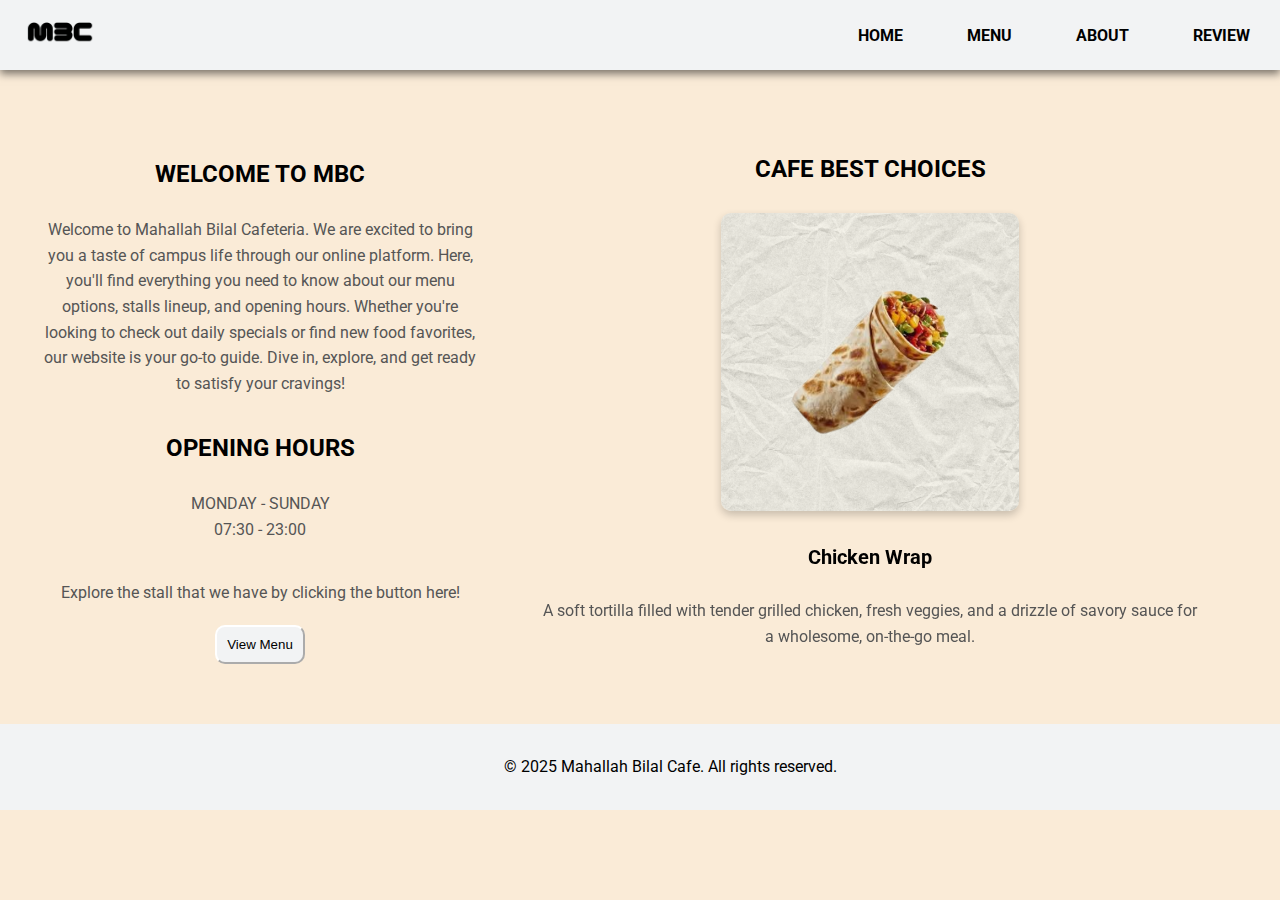
<file: index.html>
<!DOCTYPE html>
<html lang="en">
<head>
    <meta charset="UTF-8">
    <meta name="viewport" content="width=device-width, initial-scale=1.0, maximum-scale=1.0, user-scalable=no">
    <title>Mahallah Bilal Cafe</title>
    
    <!--CSS Style-->
    <link rel="stylesheet" href="style.css">

    <!-- Slider Style -->
    <link rel="stylesheet" href="https://cdn.jsdelivr.net/npm/swiper@11/swiper-bundle.min.css"/>
    <script src="https://cdn.jsdelivr.net/npm/swiper@11/swiper-bundle.min.js"></script>
</head>
<body>
    <nav>
        <img src="images/Logo2.png" class="logo">
        <ul class="sidebar"><b>
            <li class="hide" onclick=hideSidebar()><a href="#"><svg xmlns="http://www.w3.org/2000/svg" height="28px" viewBox="0 -960 960 960" width="28px" fill="#000000"><path d="m256-200-56-56 224-224-224-224 56-56 224 224 224-224 56 56-224 224 224 224-56 56-224-224-224 224Z"/></svg></a></li>
            <li><a href="index.html">HOME</a></li>
            <li><a href="stall.html">MENU</a></li>
            <li><a href="about.html">ABOUT</a></li>
            <li><a href="review.html">REVIEW</a></li>
        </b></ul>
        <ul><b>
            <li class="hideOnMobile"><a href="index.html">HOME</a></li>
            <li class="hideOnMobile"><a href="stall.html">MENU</a></li>
            <li class="hideOnMobile"><a href="about.html">ABOUT</a></li>
            <li class="hideOnMobile"><a href="review.html">REVIEW</a></li>
            <li class="menu" onclick=showSidebar()><a href="#"><svg xmlns="http://www.w3.org/2000/svg" height="28px" viewBox="0 -960 960 960" width="28px" fill="#000000"><path d="M120-240v-80h720v80H120Zm0-200v-80h720v80H120Zm0-200v-80h720v80H120Z"/></svg></a></li>
        </b></ul>
    </nav>

    <div class="home">
        <div id="home">
            <!-- Welcome Section -->
            <div id="welcome">
                <h4>WELCOME TO MBC</h4><br>
                <p>
                    Welcome to Mahallah Bilal Cafeteria. We are excited to bring you a taste of campus life through our online platform. 
                    Here, you'll find everything you need to know about our menu options, stalls lineup, and opening hours. Whether 
                    you're looking to check out daily specials or find new food favorites, our website is your go-to guide. Dive in, 
                    explore, and get ready to satisfy your cravings!
                </p><br><br>
            </div>

            <!-- Opening Hours Section -->
            <div id="opening-hours">
                <h4>OPENING HOURS</h4><br>
                <p>
                    MONDAY - SUNDAY<br>
                    07:30 - 23:00
                </p><br><br>
            <!--View Stall Button-->
            <p>Explore the stall that we have by clicking the button here!</p><br>
                <button id="viewStallBtn" onclick=showStall()>View Menu</button>
            </div>
        </div>

        <section id="slide">
            <h4>CAFE BEST CHOICES</h4>
            <div class="swiper mySwiper">
                <div class="swiper-wrapper">
                    <!--Slide 1-->
                    <div class="swiper-slide">
                        <div class="slide-content">
                            <img src="images/chickenwrap.png" class="slide-image">
                            <div class="slide-text">
                                <br><h5>Chicken Wrap</h5>
                                <br><p>A soft tortilla filled with tender grilled chicken, fresh veggies, and a drizzle of savory sauce for a wholesome, on-the-go meal.</p>
                            </div>
                        </div>
                    </div>
                    <!--Slide 2-->
                    <div class="swiper-slide">
                        <div class="slide-content">
                            <img src="images/ayamkunyit.png" class="slide-image">
                            <div class="slide-text">
                                <br><h5>Nasi Putih Ayam Kunyit</h5>
                                <br><p>Fragrant rice served with turmeric-marinated fried chicken and a side of sambal for a flavorful Malaysian delight.</p>
                            </div>
                        </div>
                    </div>
                    <!--Slide 3-->
                    <div class="swiper-slide">
                        <div class="slide-content">
                            <img src="images/roticanai.png" class="slide-image">
                            <div class="slide-text">
                                <br><h5>Roti Canai Kosong</h5>
                                <br><p>A classic Malaysian flatbread, crispy on the outside and soft on the inside, served plain with curry or dhal.</p>
                            </div>
                        </div>
                    </div>
                </div>
            </div>
        </section>
    </div>

    <footer>
        <p>&copy; 2025 Mahallah Bilal Cafe. All rights reserved.</p>
    </footer>

    <!--JS Code For Silde-->
    <script src="https://cdn.jsdelivr.net/npm/swiper@11/swiper-bundle.min.js"></script>
    <!--JS Code File-->
    <script src="script.js"></script>
</body>
</html>
</file>
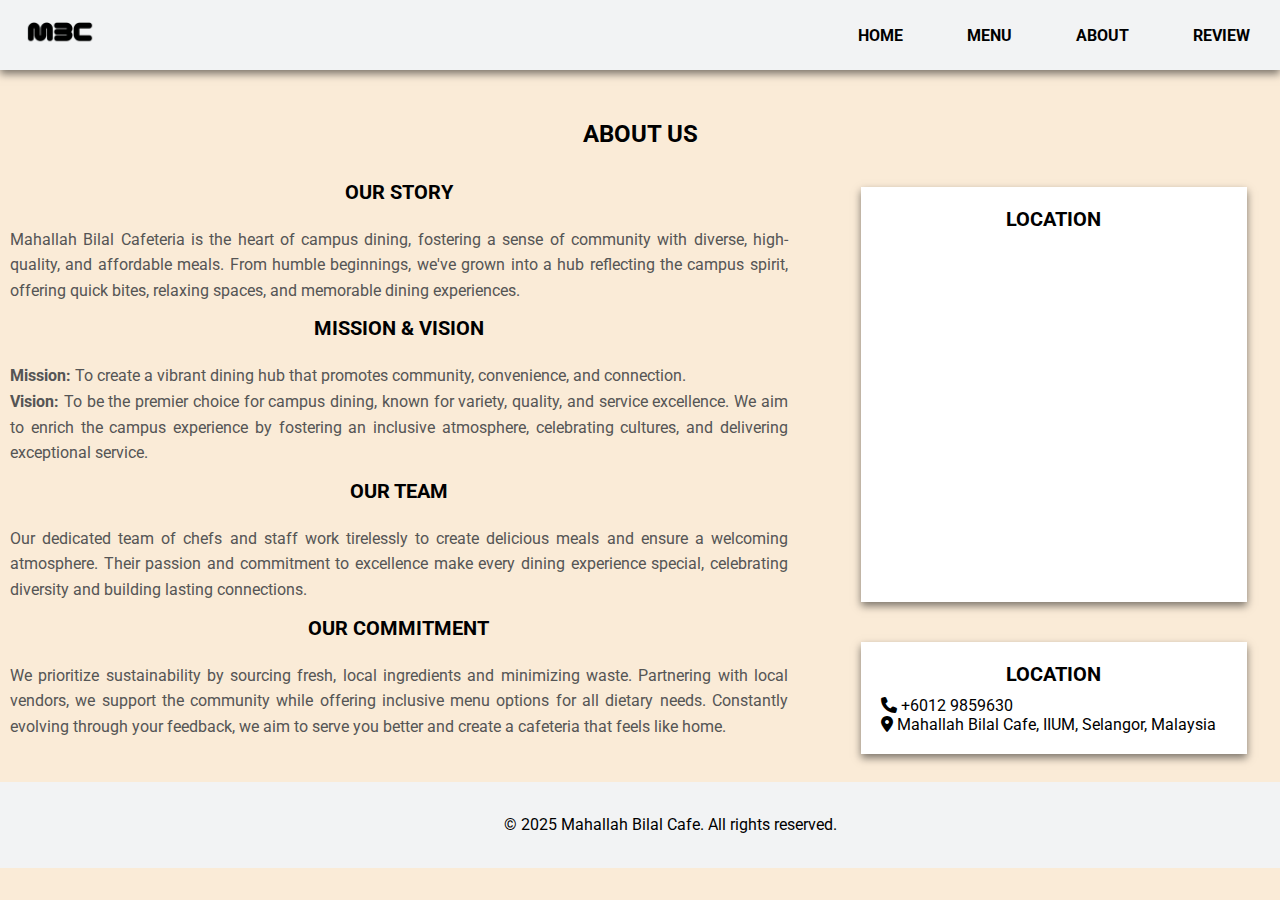
<file: about.html>
<!DOCTYPE html>
<html lang="en">
<head>
    <meta charset="UTF-8">
    <meta name="viewport" content="width=device-width, initial-scale=1.0, maximum-scale=1.0, user-scalable=no">
    <title>Mahallah Bilal Cafe</title>

    <!--CSS Style-->
    <link rel="stylesheet" href="style.css">

    <!--Import FontAwesome Style-->
    <link rel="stylesheet" href="https://cdnjs.cloudflare.com/ajax/libs/font-awesome/6.7.2/css/all.min.css">
</head>
<body>
    <nav>
        <img src="images/Logo2.png" class="logo">
        <ul class="sidebar"><b>
            <li class="hide" onclick=hideSidebar()><a href="#"><svg xmlns="http://www.w3.org/2000/svg" height="28px" viewBox="0 -960 960 960" width="28px" fill="#000000"><path d="m256-200-56-56 224-224-224-224 56-56 224 224 224-224 56 56-224 224 224 224-56 56-224-224-224 224Z"/></svg></a></li>
            <li><a href="index.html">HOME</a></li>
            <li><a href="stall.html">MENU</a></li>
            <li><a href="about.html">ABOUT</a></li>
            <li><a href="review.html">REVIEW</a></li>
        </b></ul>
        <ul><b>
            <li class="hideOnMobile"><a href="index.html">HOME</a></li>
            <li class="hideOnMobile"><a href="stall.html">MENU</a></li>
            <li class="hideOnMobile"><a href="about.html">ABOUT</a></li>
            <li class="hideOnMobile"><a href="review.html">REVIEW</a></li>
            <li class="menu" onclick=showSidebar()><a href="#"><svg xmlns="http://www.w3.org/2000/svg" height="28px" viewBox="0 -960 960 960" width="28px" fill="#000000"><path d="M120-240v-80h720v80H120Zm0-200v-80h720v80H120Zm0-200v-80h720v80H120Z"/></svg></a></li>
        </b></ul>
    </nav>

    <header><h4>ABOUT US</h4></header>
    <div class="about">
        <div class="about-content">
            <div id="story">
                <h5>OUR STORY</h5>
                <p>
                    Mahallah Bilal Cafeteria is the heart of campus dining, fostering a sense of community with diverse, high-quality, and affordable meals.
                    From humble beginnings, we've grown into a hub reflecting the campus spirit, offering quick bites, relaxing spaces, and memorable dining experiences.
                </p>
            </div>

            <div id="mission-vision">
                <h5>MISSION & VISION</h5>
                <p>
                    <strong>Mission:</strong> To create a vibrant dining hub that promotes community, convenience, and connection.
                    <br><strong>Vision:</strong> To be the premier choice for campus dining, known for variety, quality, and service excellence.
                    We aim to enrich the campus experience by fostering an inclusive atmosphere, celebrating cultures, and delivering exceptional service.
                </p>
            </div>

            <div id="team">
                <h5>OUR TEAM</h5>
                <p>
                    Our dedicated team of chefs and staff work tirelessly to create delicious meals and ensure a welcoming atmosphere.
                    Their passion and commitment to excellence make every dining experience special, celebrating diversity and building lasting connections.
                    </p>
            </div>

            <div id="commitment">
                <h5>OUR COMMITMENT</h5>
                <p>
                    We prioritize sustainability by sourcing fresh, local ingredients and minimizing waste. Partnering with local vendors, we support the community while offering
                    inclusive menu options for all dietary needs. Constantly evolving through your feedback, we aim to serve you better and create a cafeteria that feels like home.
                    </p>
            </div>
        </div>

        <div class="contact-info">
            <div class="section" id="location">
                <h5>LOCATION</h5>
                <p>
                    <div id="map">
                        <iframe 
                            src="https://www.google.com/maps/embed?pb=!1m18!1m12!1m3!1d15933.656065830934!2d101.72984890929371!3d3.2467970712359255!2m3!1f0!2f0!3f0!3m2!1i1024!2i768!4f13.1!3m3!1m2!1s0x31cc38e885c4496d%3A0xe9034d1657fe6491!2sMahallah%20Bilal%20Cafe!5e0!3m2!1sen!2sau!4v1735725218418!5m2!1sen!2sau" 
                            width=100% 
                            height="337"                                
                            style="border:0;" 
                            allowfullscreen="" 
                            loading="lazy" 
                            referrerpolicy="no-referrer-when-downgrade">
                        </iframe>
                    </div>
                </p>
            </div>


            <div class="section" id="contact">
                <h5>LOCATION</h5>
                <div>
                    <i class="fa-solid fa-phone"></i>
                    <a href="#">+6012 9859630</a>
                </div>

                <div>
                    <i class="fa-solid fa-location-dot"></i>
                    <a href="https://maps.app.goo.gl/3Cax1dyEwz28s9kV9">Mahallah Bilal Cafe, IIUM, Selangor, Malaysia</a>
                </div>
            </div>
        </div>
     </div>
    
     <footer>
        <p>&copy; 2025 Mahallah Bilal Cafe. All rights reserved.</p>
    </footer>

    <!--JS Code File-->
    <script src="script.js"></script>
</body>
</html>
</file>
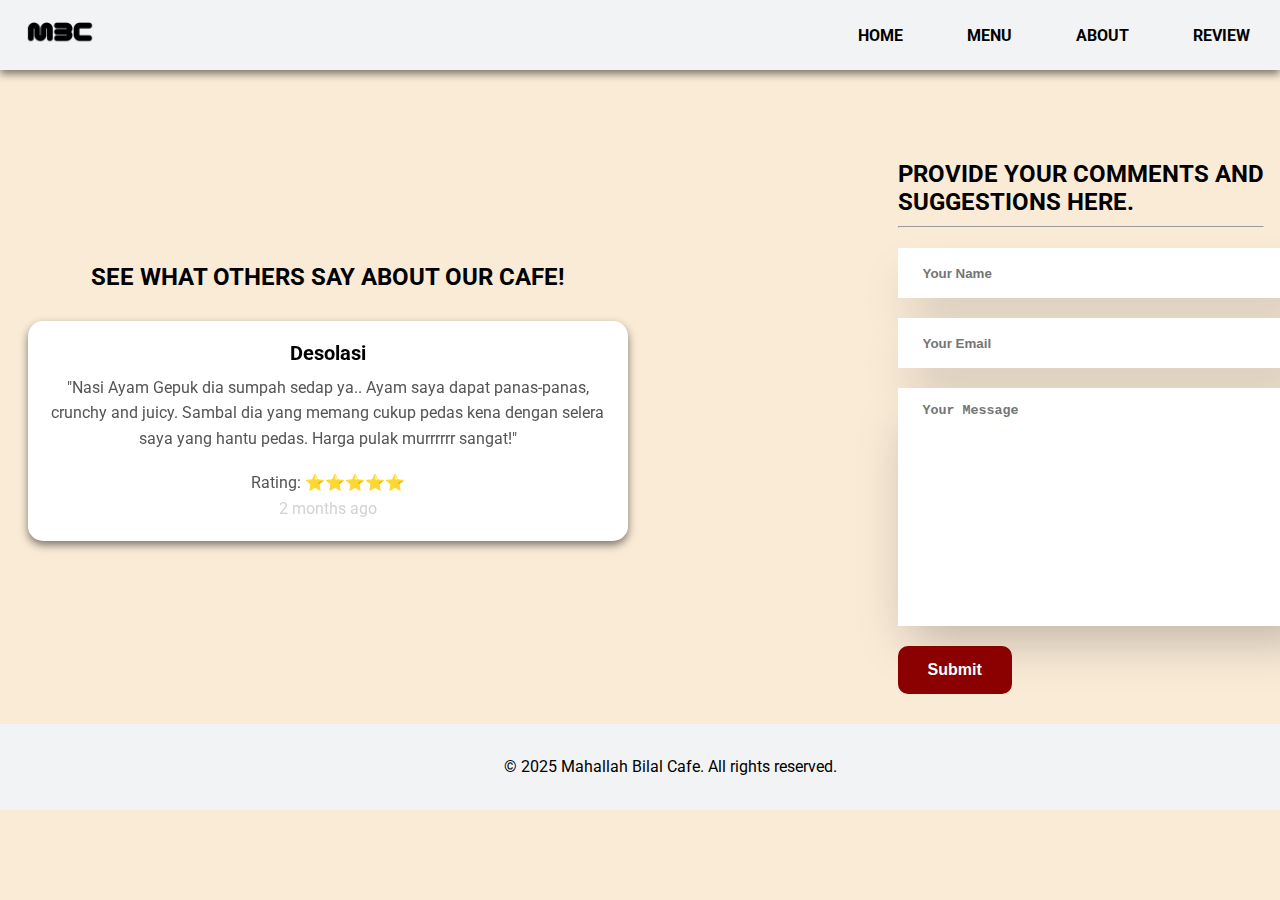
<file: review.html>
<!DOCTYPE html>
<html lang="en">
<head>
    <meta charset="UTF-8">
    <meta name="viewport" content="width=device-width, initial-scale=1.0, maximum-scale=1.0, user-scalable=no">
    <title>Mahallah Bilal Cafe</title>

    <!--CSS Style-->
    <link rel="stylesheet" href="style.css">

    <!-- Slider Style -->
    <link rel="stylesheet" href="https://cdn.jsdelivr.net/npm/swiper@11/swiper-bundle.min.css"/>
    <script src="https://cdn.jsdelivr.net/npm/swiper@11/swiper-bundle.min.js"></script>
</head>
<body>
    <nav>
        <img src="images/Logo2.png" class="logo">
        <ul class="sidebar"><b>
            <li class="hide" onclick=hideSidebar()><a href="#"><svg xmlns="http://www.w3.org/2000/svg" height="24px" viewBox="0 -960 960 960" width="24px" fill="#000000"><path d="m256-200-56-56 224-224-224-224 56-56 224 224 224-224 56 56-224 224 224 224-56 56-224-224-224 224Z"/></svg></a></li>
            <li><a href="index.html">HOME</a></li>
            <li><a href="stall.html">MENU</a></li>
            <li><a href="about.html">ABOUT</a></li>
            <li><a href="review.html">REVIEW</a></li>
        </b></ul>
        <ul><b>
            <li class="hideOnMobile"><a href="index.html">HOME</a></li>
            <li class="hideOnMobile"><a href="stall.html">MENU</a></li>
            <li class="hideOnMobile"><a href="about.html">ABOUT</a></li>
            <li class="hideOnMobile"><a href="review.html">REVIEW</a></li>
            <li class="menu" onclick=showSidebar()><a href="#"><svg xmlns="http://www.w3.org/2000/svg" height="28px" viewBox="0 -960 960 960" width="28px" fill="#000000"><path d="M120-240v-80h720v80H120Zm0-200v-80h720v80H120Zm0-200v-80h720v80H120Z"/></svg></a></li>
        </b></ul>
    </nav>

    <div class="review-container">
        <section id="slide">
            <h4>SEE WHAT OTHERS SAY ABOUT OUR CAFE!</h4>
            <div class="swiper mySwiper">
                <div class="swiper-wrapper">
                    <!--Slide 1-->
                    <div class="swiper-slide">
                        <div class="slide-content" id="review-section">
                            <div class="slide-text">
                                <div class="review">
                                    <h5>Desolasi</h5>
                                    <p class="review-text">
                                        "Nasi Ayam Gepuk dia sumpah sedap ya.. Ayam saya dapat panas-panas, crunchy and juicy.
                                        Sambal dia yang memang cukup pedas kena dengan selera saya yang hantu pedas. Harga pulak murrrrrr sangat!"
                                    </p><br>
                                    <p class="rating">Rating: ⭐⭐⭐⭐⭐ <p id="time">2 months ago</p></p>
                                </div>
                            </div>
                        </div>
                    </div>
                    <!--Slide 2-->
                    <div class="swiper-slide">
                        <div class="slide-content" id="review-section">
                            <div class="slide-text">
                                <div class="review">
                                    <h5>Syed Najib</h5>
                                    <p class="review-text">
                                        "Nasi goreng sotong+ Sunquick ais. Padu..."
                                    </p><br>
                                    <p class="rating">Rating: ⭐⭐⭐⭐⭐ <p id="time">10 months ago</p></p>
                                </div>
                            </div>
                        </div>
                    </div>
                    <!--Slide 3-->
                    <div class="swiper-slide">
                        <div class="slide-content" id="review-section">
                            <div class="slide-text">
                                <div class="review">
                                    <h5>Tarmimi Aziz</h5>
                                    <p class="review-text">
                                        "One of the cafe with cozy and clean within places and food stall operators provide menu which taste is good and prices acceptable"
                                    </p><br>
                                    <p class="rating">Rating: ⭐⭐⭐⭐☆ <p id="time">10 months ago</p></p>
                                </div>
                            </div>
                        </div>
                    </div>

                </div>
            </div>
        </section>

        <div class="contact-container">
            <form
              action="https://api.web3forms.com/submit"
              method="POST"
              class="contact-right"
            >
                <div class="contact-right-title">
                    <h4>PROVIDE YOUR COMMENTS AND <br>SUGGESTIONS HERE.</h4>
                    <hr/>
                </div>
            <input
                type="hidden"
                name="access_key"
                value="00208fb3-a311-4641-a125-793f5fd6758b"
            />
              <input
                type="text"
                name="name"
                placeholder="Your Name"
                class="contact-input"
                required
              />
              <input
                type="text"
                name="email"
                placeholder="Your Email"
                class="contact-input"
                required
              />
              <textarea
                name="message"
                placeholder="Your Message"
                class="contact-input" id="message-input"
                required
              ></textarea>
              <button type="submit">
                Submit
              </button>
            </form>
        </div>
    </div>

    <footer>
        <p>&copy; 2025 Mahallah Bilal Cafe. All rights reserved.</p>
    </footer>

    <!--JS Code For Silde-->
    <script src="https://cdn.jsdelivr.net/npm/swiper@11/swiper-bundle.min.js"></script>
    <!--JS Code File-->
    <script src="script.js"></script>
</body>
</html>
</file>
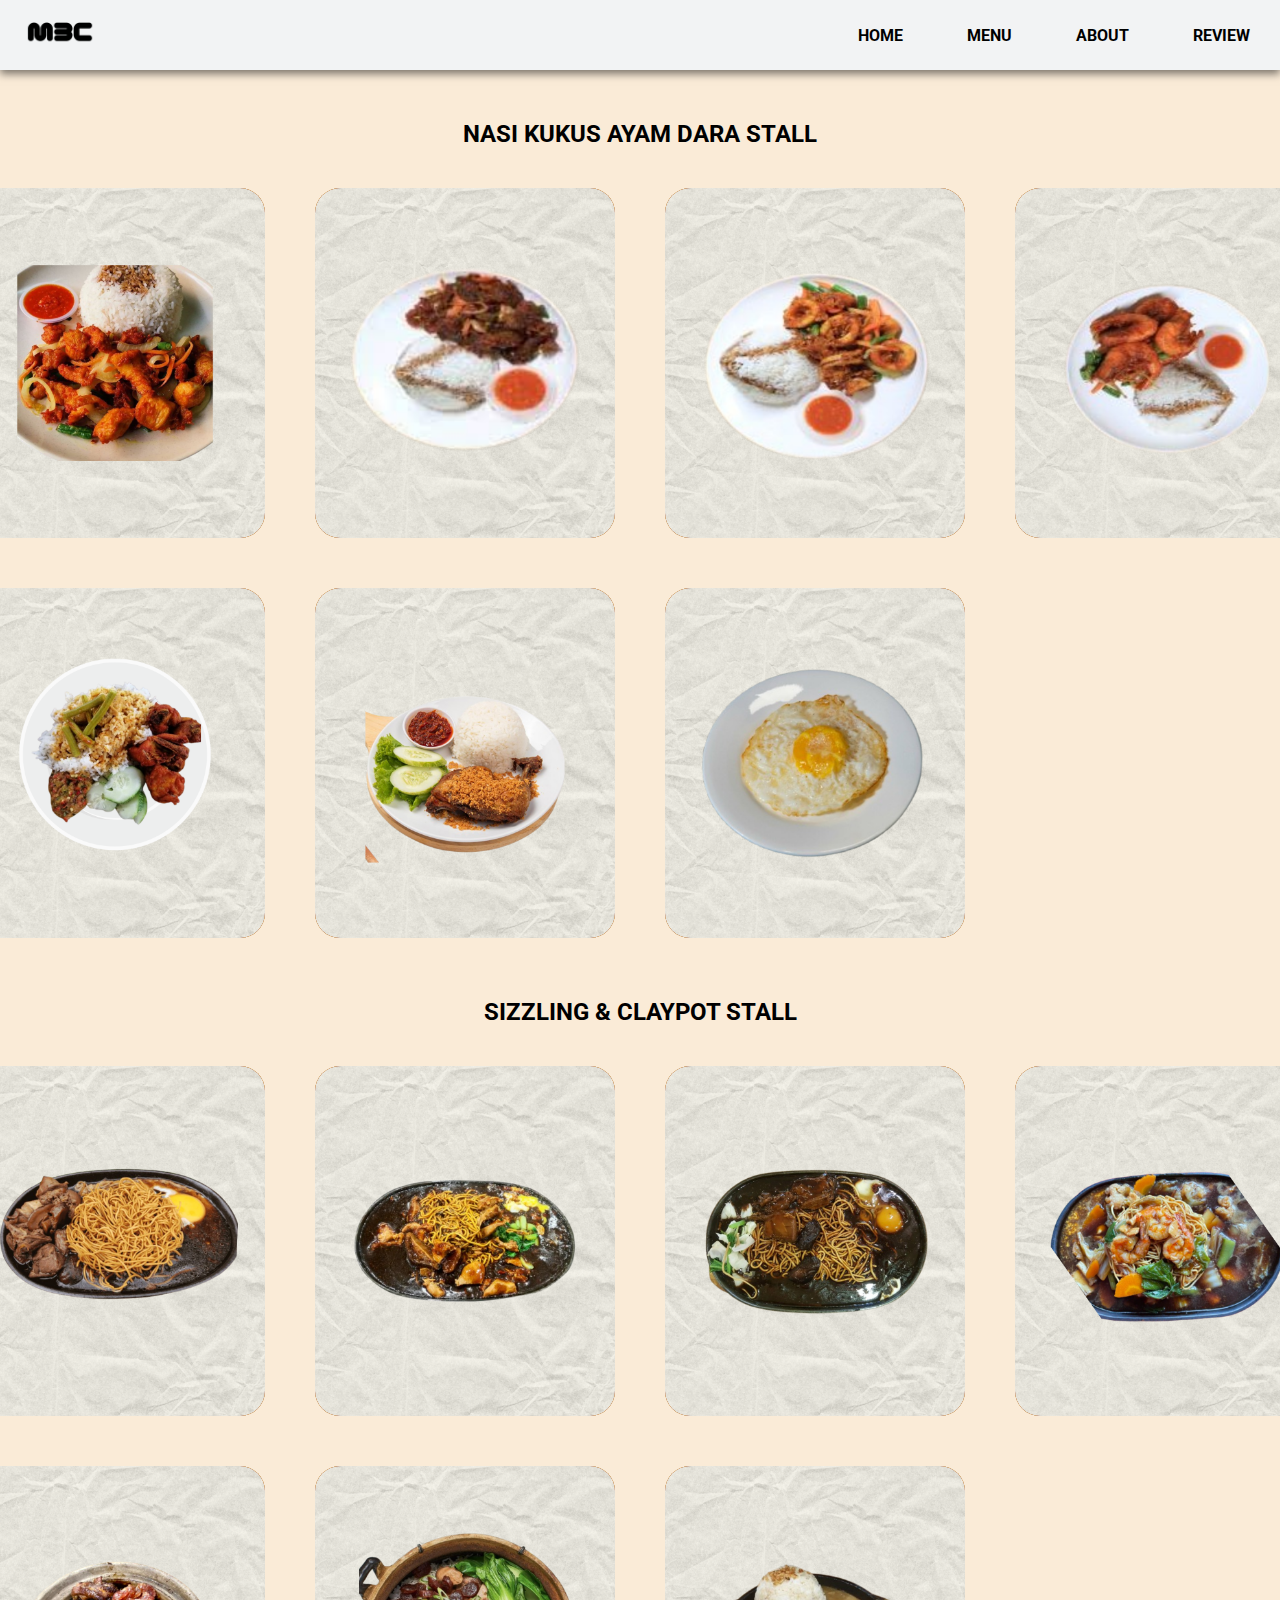
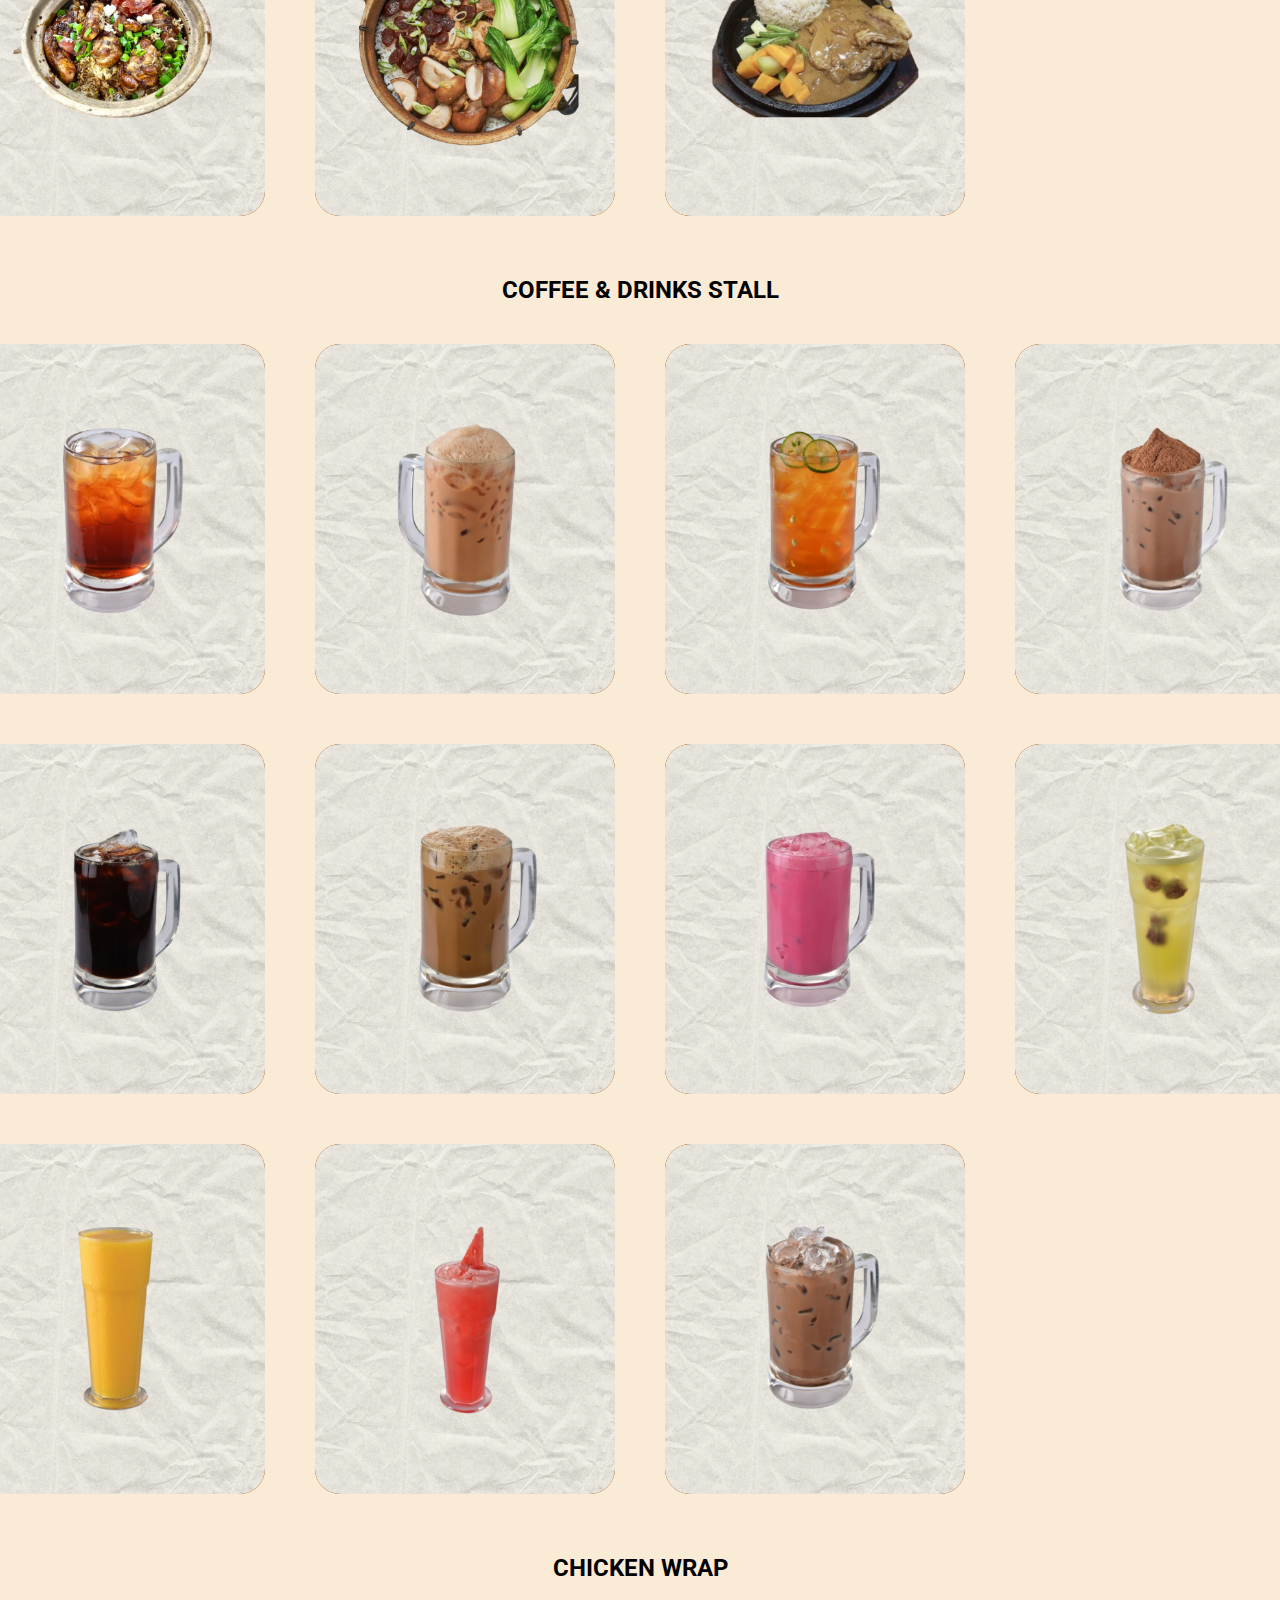
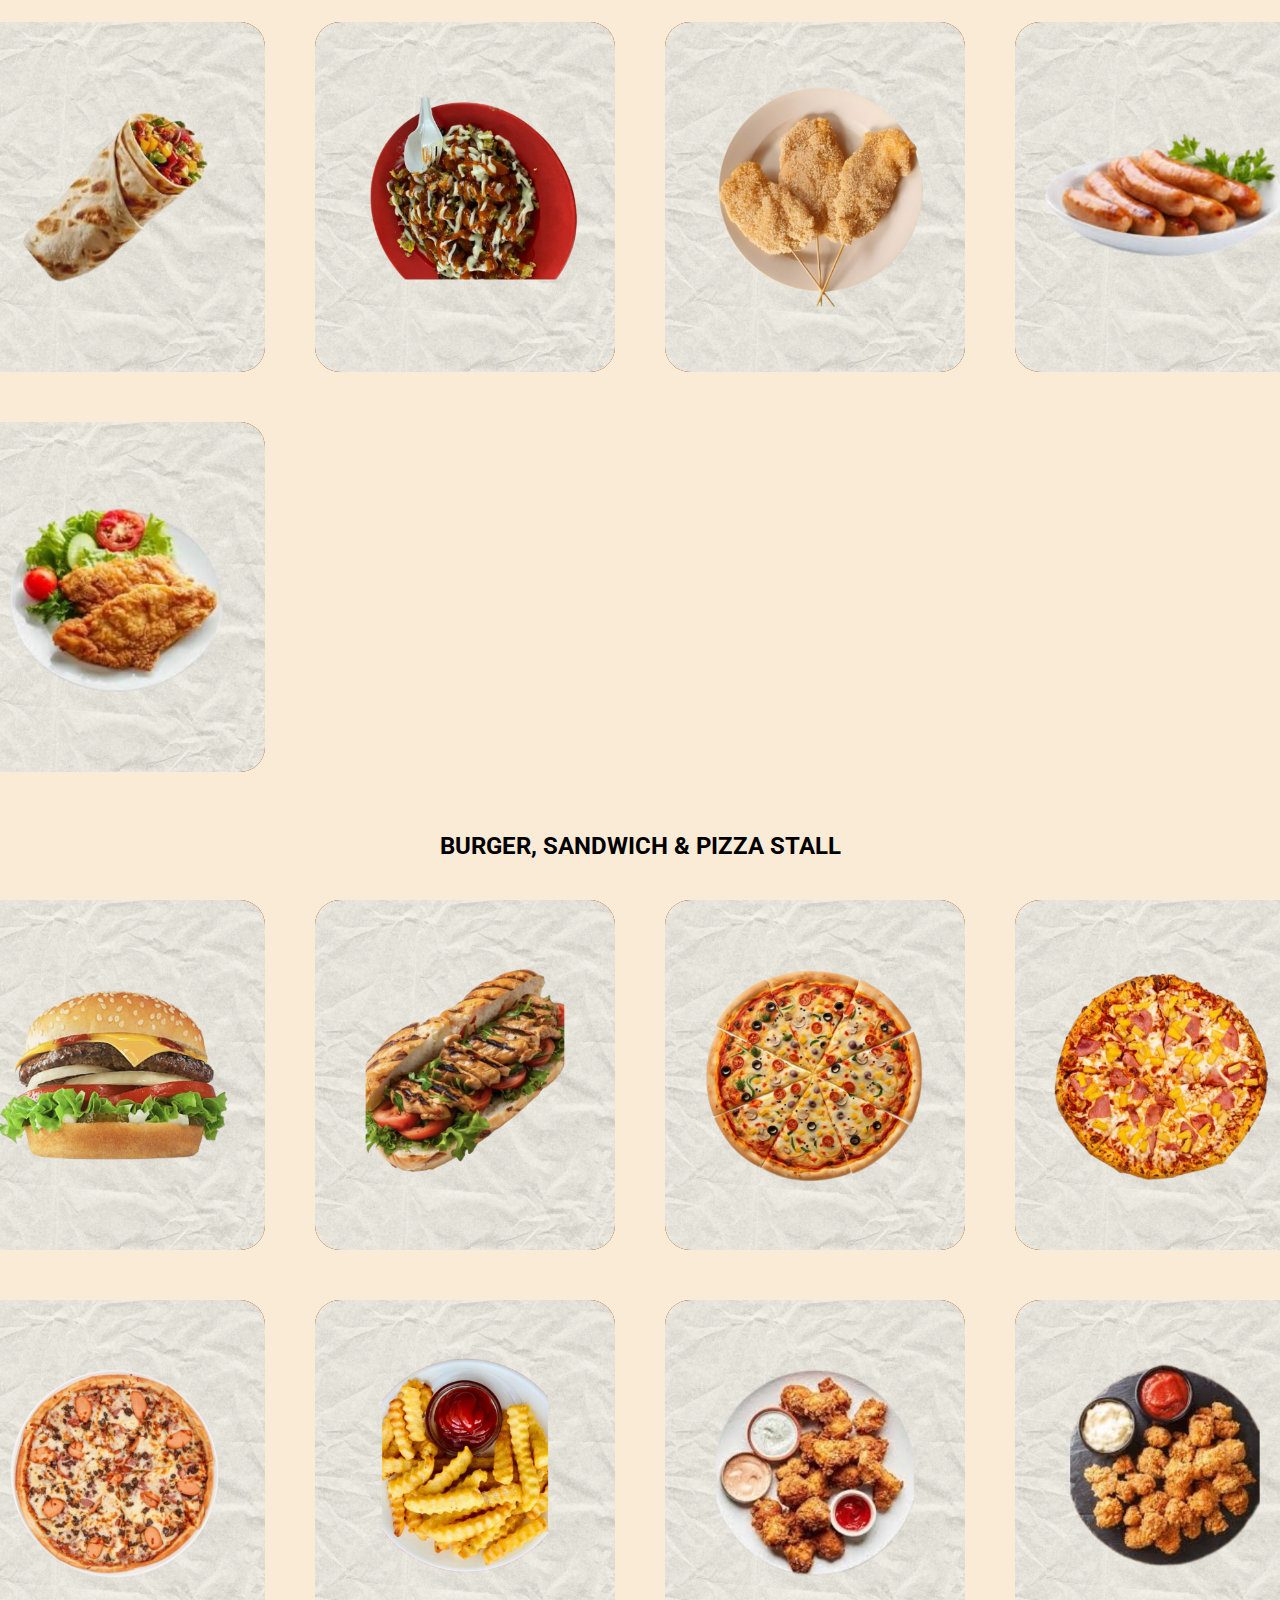
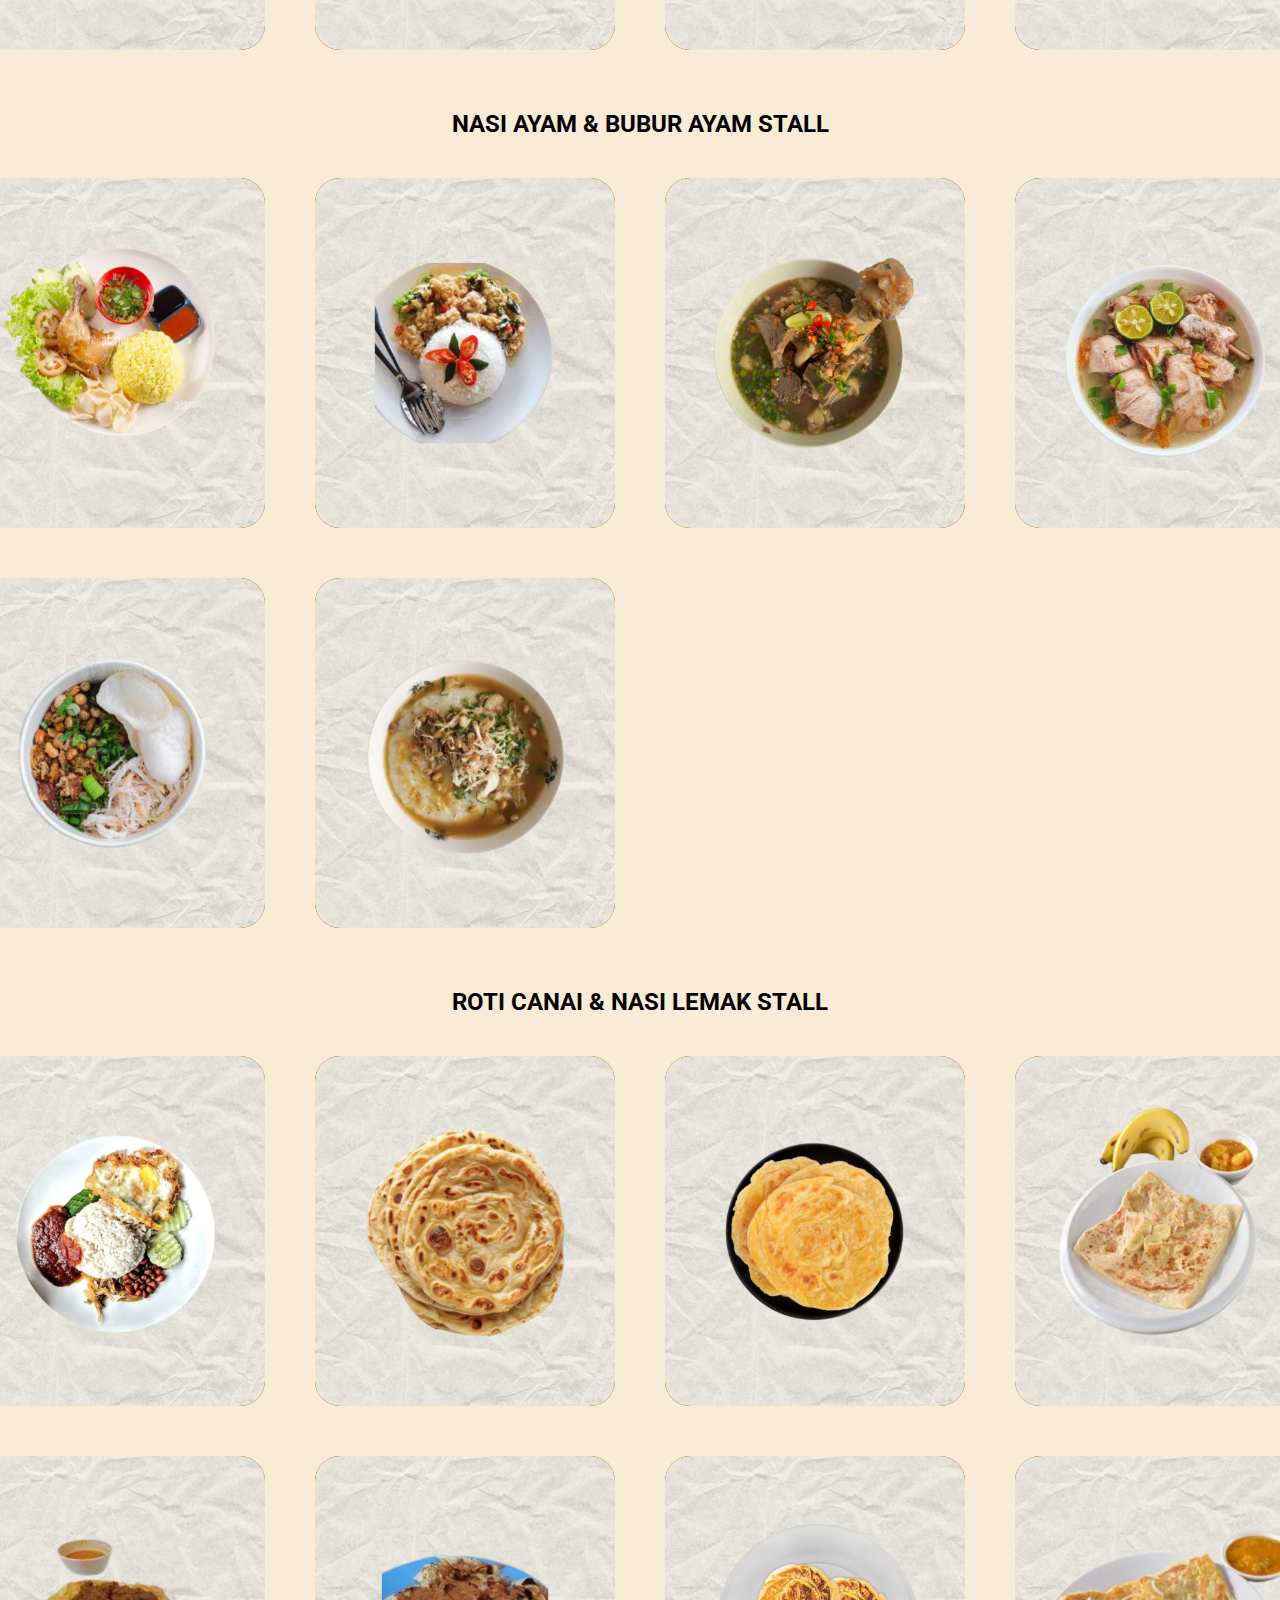
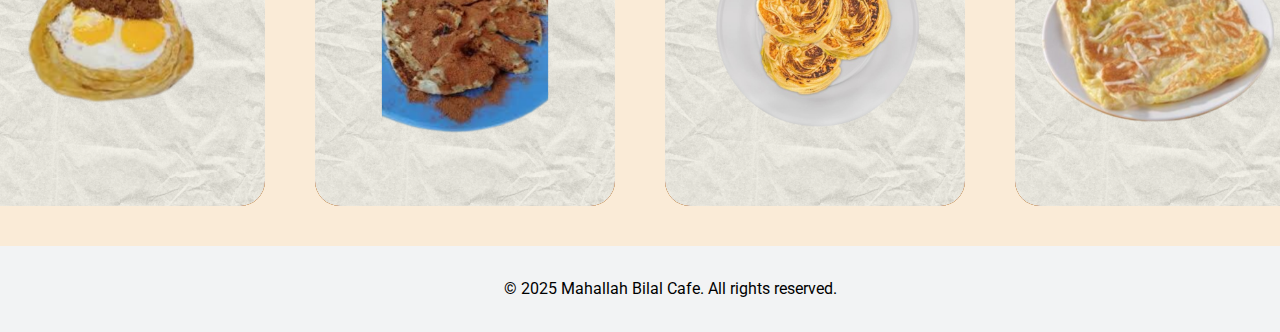
<file: stall.html>
<!DOCTYPE html>
<html lang="en">
<head>
    <meta charset="UTF-8">
    <meta name="viewport" content="width=device-width, initial-scale=1.0, maximum-scale=1.0, user-scalable=no">
    <title>Menu - Mahallah Bilal Cafe</title>

    <!--CSS Style-->
    <link rel="stylesheet" href="style.css">
</head>
<body>
    <nav>
        <img src="images/Logo2.png" class="logo">
        <ul class="sidebar"><b>
            <li class="hide" onclick=hideSidebar()><a href="#"><svg xmlns="http://www.w3.org/2000/svg" height="24px" viewBox="0 -960 960 960" width="24px" fill="#000000"><path d="m256-200-56-56 224-224-224-224 56-56 224 224 224-224 56 56-224 224 224 224-56 56-224-224-224 224Z"/></svg></a></li>
            <li><a href="index.html">HOME</a></li>
            <li><a href="stall.html">MENU</a></li>
            <li><a href="about.html">ABOUT</a></li>
            <li><a href="review.html">REVIEW</a></li>
        </b></ul>
        <ul><b>
            <li class="hideOnMobile"><a href="index.html">HOME</a></li>
            <li class="hideOnMobile"><a href="stall.html">MENU</a></li>
            <li class="hideOnMobile"><a href="about.html">ABOUT</a></li>
            <li class="hideOnMobile"><a href="review.html">REVIEW</a></li>
            <li class="menu" onclick=showSidebar()><a href="#"><svg xmlns="http://www.w3.org/2000/svg" height="28px" viewBox="0 -960 960 960" width="28px" fill="#000000"><path d="M120-240v-80h720v80H120Zm0-200v-80h720v80H120Zm0-200v-80h720v80H120Z"/></svg></a></li>
        </b></ul>
    </nav>

    <!--NASI KUKUS AYAM DARA-->
    <header><h4>NASI KUKUS AYAM DARA STALL</h4></header>
    <div class="stall">
        <!-- Row 1 -->
        <div class="card-container">
            <div class="card">
                <div class="front"><img src="images\ayamkunyit.png" class="menu-image"></div>
                <div class="back">
                    <h5>Nasi Ayam Goreng Kunyit</h5>
                    <p>
                        Fragrant rice served with turmeric-marinated fried chicken and a side of sambal for a flavorful Malaysian delight.
                        <br><br>PRICE: RM7.00
                </div>
            </div>
        </div>
        <div class="card-container">
            <div class="card">
                <div class="front"><img src="images/dagingkunyit.png" class="menu-image"></div>
                <div class="back">
                    <h5>Nasi Daging Goreng Kunyit</h5>
                    <p>
                        Savory turmeric-fried beef paired with steamed rice and tangy sambal, offering a rich and aromatic experience.
                        <br><br>PRICE: RM9.00
                    </p>
                </div>
            </div>
        </div>
        <div class="card-container">
            <div class="card">
                <div class="front"><img src="images/sotongkunyit.png" class="menu-image"></div>
                <div class="back">
                    <h5>Nasi Sotong Goreng Kunyit</h5>
                    <p>
                        Tender squid fried with turmeric, served alongside fluffy rice and spicy sambal, perfect for seafood lovers.
                        <br><br>PRICE: RM8.00
                    </p>
                </div>
            </div>
        </div>
        <div class="card-container">
            <div class="card">
                <div class="front"><img src="images/udangkunyit.png" class="menu-image"></div>
                <div class="back">
                    <h5>Nasi Udang Goreng Kunyit</h5>
                    <p>
                        Juicy prawns fried with turmeric, served with fragrant rice and a side of spicy sambal for a delightful seafood treat.
                        <br><br>PRICE: RM8.00
                    </p>
                </div>
            </div>
        </div>

        <!--Row Number 2-->
        <div class="card-container">
            <div class="card">
                <div class="front"><img src="images/ayamkakwok.png" class="menu-image"></div>
                <div class="back">
                    <h5>Nasi Ayam Kakwok Biasa</h5>
                    <p>
                        Authentic Kelantanese dish featuring steamed rice and juicy chicken, paired with a simple yet satisfying sauce.
                        <br><br>PRICE: RM7.00
                    </p>
                </div>
            </div>
        </div>
        <div class="card-container">
            <div class="card">
                <div class="front"><img src="images/ayamkakwokkremes.png" class="menu-image"></div>
                <div class="back">
                    <h5>Nasi Ayam Kakwok Kremes</h5>
                    <p>
                        A crispy twist on the classic Kakwok chicken, with a flavorful crumb topping served over rice.
                        <br><br>PRICE: RM8.00
                    </p>
                </div>
            </div>
        </div>
        <div class="card-container">
            <div class="card">
                <div class="front"><img src="images/telurmata.png" class="menu-image"></div>
                <div class="back">
                    <h5>Add On Telur Mata</h5>
                    <p>
                        PRICE: RM1.00
                    </p>
                </div>
            </div>
        </div>
    </div>

    <!--SIZZLING & CLAYPOT-->
    <header><h4>SIZZLING & CLAYPOT STALL</h4></header>
    <div class="stall">
        <!-- Row 1 -->
        <div class="card-container">
            <div class="card">
                <div class="front"><img src="images/sizzlingyeemee.png" class="menu-image"></div>
                <div class="back">
                    <h5>Sizzling Yee Mee</h5>
                    <p>
                        Soft yee mee noodles served on a hot sizzling plate, topped with a rich and savory gravy.
                        <br><br>PRICE: RM7.00
                    </p>
                </div>
            </div>
        </div>
        <div class="card-container">
            <div class="card">
                <div class="front"><img src="images/sizzlingmushroomyeemee.png" class="menu-image"></div>
                <div class="back">
                    <h5>Sizzling Mushroom Chicken Yee Mee</h5>
                    <p>
                        Yee mee noodles in a sizzling hot plate, with tender chicken and earthy mushrooms in a delicious sauce.
                        <br><br>PRICE: RM7.00
                    </p>
                </div>
            </div>
        </div>
        <div class="card-container">
            <div class="card">
                <div class="front"><img src="images/sizzlingblackpepperyeemee.png" class="menu-image"></div>
                <div class="back">
                    <h5>Sizzling Blackpepper Chicken Yee Mee</h5>
                    <p>
                        black pepper sauce coats sizzling noodles and chicken for a bold and spicy flavor.
                        <br><br>PRICE: RM7.00
                    </p>
                </div>
            </div>
        </div>
        <div class="card-container">
            <div class="card">
                <div class="front"><img src="images/sizzlingseafoodyeemee.png" class="menu-image"></div>
                <div class="back">
                    <h5>Sizzling Seafood Yee Mee</h5>
                    <p>
                        A medley of fresh seafood on sizzling noodles, complemented by a savory and aromatic sauce
                        <br><br>PRICE: RM8.00
                    </p>
                </div>
            </div>
        </div>

        <!--Row Number 2-->
        <div class="card-container">
            <div class="card">
                <div class="front"><img src="images/claypotchickenrice.png" class="menu-image"></div>
                <div class="back">
                    <h5>Claypot Chicken Rice</h5>
                    <p>
                        Classic claypot-cooked rice with marinated chicken, infused with smoky and savory flavors.
                        <br><br>PRICE: RM7.00
                    </p>
                </div>
            </div>
        </div>
        <div class="card-container">
            <div class="card">
                <div class="front"><img src="images/claypotmushroomchickenrice.png" class="menu-image"></div>
                <div class="back">
                    <h5>Claypot Mushroom Chicken Rice</h5>
                    <p>
                        Hearty claypot rice combined with tender chicken and savory mushrooms for a wholesome meal.
                        <br><br>PRICE: RM8.00
                    </p>
                </div>
            </div>
        </div>
        <div class="card-container">
            <div class="card">
                <div class="front"><img src="images/sizzlingchickenchopbutterrice.png" class="menu-image"></div>
                <div class="back">
                    <h5>Sizzling Chicken Chop Butter Rice</h5>
                    <p>
                        Juicy grilled chicken chop served on a sizzling plate with fragrant butter rice and savory sauce, a hearty and flavorful meal.
                        <br><br>PRICE: RM12.00
                    </p>
                </div>
            </div>
        </div>
    </div>

    <!--COFFEE & DRINKS-->
    <header><h4>COFFEE & DRINKS STALL</h4></header>
    <div class="stall">
        <!-- Row 1 -->
        <div class="card-container">
            <div class="card">
                <div class="front"><img src="images/teho.png" class="menu-image"></div>
                <div class="back">
                    <h5>Teh O</h5>
                    <p>
                        Refreshing black tea served hot or cold, with a light and natural tea flavor.
                        <br><br>HOT: RM1.00 COLD: RM2.00
                    </p>
                </div>
            </div>
        </div>
        <div class="card-container">
            <div class="card">
                <div class="front"><img src="images/tehtarik.png" class="menu-image"></div>
                <div class="back">
                    <h5>Teh Tarik</h5>
                    <p>
                        Malaysia's iconic "pulled tea," a creamy and frothy blend of black tea and condensed milk.
                        <br><br>HOT: RM2.00 COLD: RM2.50
                    </p>
                </div>
            </div>
        </div>
        <div class="card-container">
            <div class="card">
                <div class="front"><img src="images/teholimau.png" class="menu-image"></div>
                <div class="back">
                    <h5>Teh O Limau</h5>
                    <p>
                        Refreshing black tea infused with a splash of lime for a tangy twist.
                        <br><br>HOT: RM2.00 COLD: RM2.50
                    </p>
                </div>
            </div>
        </div>
        <div class="card-container">
            <div class="card">
                <div class="front"><img src="images/milo.png" class="menu-image"></div>
                <div class="back">
                    <h5>Milo</h5>
                    <p>
                        A rich and chocolatey malt drink, perfect for a comforting boost of energy.
                        <br><br>HOT: RM2.80 COLD: RM3.30
                    </p>
                </div>
            </div>
        </div>

        <!--Row Number 2-->
        <div class="card-container">
            <div class="card">
                <div class="front"><img src="images/kopio.png" class="menu-image"></div>
                <div class="back">
                    <h5>Kopi O</h5>
                    <p>
                        Traditional black coffee, bold and aromatic, served without milk for a pure coffee experience.
                        <br><br>HOT: RM1.80 COLD: RM2.30
                    </p>
                </div>
            </div>
        </div>
        <div class="card-container">
            <div class="card">
                <div class="front"><img src="images/kopi.png" class="menu-image"></div>
                <div class="back">
                    <h5>Kopi</h5>
                    <p>
                        Classic Malaysian coffee with a smooth and creamy finish, sweetened to perfection.
                        <br><br>HOT: RM2.00 COLD: RM2.50
                    </p>
                </div>
            </div>
        </div>
        <div class="card-container">
            <div class="card">
                <div class="front"><img src="images/sirapbandung.png" class="menu-image"></div>
                <div class="back">
                    <h5>Sirap Bandung</h5>
                    <p>
                        A sweet and creamy rose-flavored drink made with condensed milk and syrup, a Malaysian favorite.
                        <br><br>HOT: RM2.00 COLD: RM2.50
                    </p>
                </div>
            </div>
        </div>
        <div class="card-container">
            <div class="card">
                <div class="front"><img src="images/limauasamboi.png" class="menu-image"></div>
                <div class="back">
                    <h5>Limau Asam Boi</h5>
                    <p>
                        A refreshing lime drink blended with tangy and salty dried plum, perfect for quenching your thirst.
                        <br><br>HOT: RM2.00 COLD: RM2.50
                    </p>
                </div>
            </div>
        </div>
        <div class="card-container">
            <div class="card">
                <div class="front"><img src="images/extrajoss.png" class="menu-image"></div>
                <div class="back">
                    <h5>Extra Joss</h5>
                    <p>
                        A fizzy and invigorating energy drink packed with vitamins and tropical flavors for a quick boost.
                        <br><br>HOT: RM2.50 COLD: RM3.00
                    </p>
                </div>
            </div>
        </div>
        <div class="card-container">
            <div class="card">
                <div class="front"><img src="images/fruitjuices.png" class="menu-image"></div>
                <div class="back">
                    <h5>Fruit Juice</h5>
                    <p>
                        Freshly squeezed fruit juice, bursting with natural flavors and packed with nutrients.
                        <br><br>HOT: RM2.70 COLD: RM3.00
                    </p>
                </div>
            </div>
        </div>
        <div class="card-container">
            <div class="card">
                <div class="front"><img src="images/neslo.png" class="menu-image"></div>
                <div class="back">
                    <h5>Neslo</h5>
                    <p>
                        A delightful blend of Nescafé and Milo, combining rich coffee and chocolatey malt flavors for the perfect indulgent drink.
                        <br><br>HOT: RM3.50 COLD: RM3.80
                    </p>
                </div>
            </div>
        </div>
    </div>

    <!--CHICKEN WRAP STALL-->
    <header><h4>CHICKEN WRAP</h4></header>
    <div class="stall">
        <!-- Row 1 -->
        <div class="card-container">
            <div class="card">
                <div class="front"><img src="images/chickenwrap.png" class="menu-image"></div>
                <div class="back">
                    <h5>Chicken Wrap</h5>
                    <p>
                        A soft tortilla filled with tender grilled chicken, fresh veggies, and a drizzle of savory sauce for a wholesome, on-the-go meal.
                        <br><br>PRICE: RM6.00
                    </p>
                </div>
            </div>
        </div>
        <div class="card-container">
            <div class="card">
                <div class="front"><img src="images/mixedchicken.png" class="menu-image"></div>
                <div class="back">
                    <h5>Mixed Chicken</h5>
                    <p>
                        A flavorful combination of fries and fried chicken cuts, perfect for variety and taste in every bite.
                        <br><br>PRICE: RM5.00
                    </p>
                </div>
            </div>
        </div>
        <!--Row Number 2-->
        <div class="card-container">
            <div class="card">
                <div class="front"><img src="images/ayamgunting.png" class="menu-image"></div>
                <div class="back">
                    <h5>Ayam Gunting</h5>
                    <p>
                        Crispy, deep-fried chicken chunks cut into bite-sized pieces, served with a choice of tantalizing seasonings.
                        <br><br>PRICE: RM5.00
                    </p>
                </div>
            </div>
        </div>
        <div class="card-container">
            <div class="card">
                <div class="front"><img src="images/jumbosausage.png" class="menu-image"></div>
                <div class="back">
                    <h5>Jumbo Sausage</h5>
                    <p>
                        A large, juicy sausage grilled to perfection, perfect as a snack or a hearty side dish.
                        <br><br>PRICE: RM4.00
                    </p>
                </div>
            </div>
        </div>
        <div class="card-container">
            <div class="card">
                <div class="front"><img src="images/chickenchop.png" class="menu-image"></div>
                <div class="back">
                    <h5>Chicken Chop</h5>
                    <p>
                        A classic breaded and fried chicken cutlet, served with rich gravy and sides for a comforting and filling meal.
                        <br><br>PRICE: RM7.00
                    </p>
                </div>
            </div>
        </div>
    </div>

    <!--BURGER SANDWICH PIZZA-->
    <header><h4>BURGER, SANDWICH & PIZZA STALL</h4></header>
    <div class="stall">
        <!-- Row 1 -->
        <div class="card-container">
            <div class="card">
                <div class="front"><img src="images/burger.png" class="menu-image"></div>
                <div class="back">
                    <h5>Burger</h5>
                    <p>
                        A juicy, grilled patty layered with fresh vegetables, cheese, and special sauce, served in a soft bun for a classic, satisfying meal.                        
                        <p>Chicken or Beef</p>
                        <br>REGULAR: RM6.00 <br>SPECIAL: RM5
                    </p>
                </div>
            </div>
        </div>
        <div class="card-container">
            <div class="card">
                <div class="front"><img src="images/grilledchickensandwich.png" class="menu-image"></div>
                <div class="back">
                    <h5>Grilled Chicken Sandwich</h5>
                    <p>
                        1.Fransisco
                        <br>2.Mexican
                        <br>3.Fajita
                        <br>4.Sausage
                        <br><br>SMALL: RM5.00 <br>LARGE: RM8.00
                    </p>
                </div>
            </div>
        </div>
        <div class="card-container">
            <div class="card">
                <div class="front"><img src="images/PizzaA.png" class="menu-image"></div>
                <div class="back">
                    <h5>Pizza A</h5>
                    <p>
                        1.Pepperoni
                        <br>2.Sausage
                        <br>3.Margarita
                        <br>4.Mushroom
                        <br><br>SMALL: RM7.00 <br>MEDIUM: RM12.00 <br>LARGE: RM16.00
                    </p>
                </div>
            </div>
        </div>
        <div class="card-container">
            <div class="card">
                <div class="front"><img src="images/PizzaB.png" class="menu-image"></div>
                <div class="back">
                    <h5>Pizza B</h5>
                    <p>
                        1.Chicken
                        <br>2.Beef
                        <br>3.Mexican Beef
                        <br>4.Mexican Chicken
                        <br>5.Hawaii
                        <br>6.BBQ Chicken/Beef
                        <br><br>SMALL: RM8.00 <br>MEDIUM: RM14.00 <br>LARGE: RM18.00
                    </p>
                </div>
            </div>
        </div>
        <div class="card-container">
            <div class="card">
                <div class="front"><img src="images/PizzaC.png" class="menu-image"></div>
                <div class="back">
                    <h5>Pizza C</h5>
                    <p>
                        1.Havana
                        <br>2.Verona
                        <br>3.SuperSupreme
                        <br>4.Stuffed Jod
                        <br><br>SMALL: RM9.00 <br>MEDIUM: RM16.00 <br>LARGE: RM20.00
                    </p>
                </div>
            </div>
        </div>
        <div class="card-container">
            <div class="card">
                <div class="front"><img src="images/crinklecutfries.png" class="menu-image"></div>
                <div class="back">
                    <h5>Crinkle-Cut Fries</h5>
                    <p>
                        Golden and crispy fries with a crinkled texture, perfect for dipping or as a side to any meal.                        
                        <br><br>PRICE: RM5.00
                    </p>
                </div>
            </div>
        </div>
        <div class="card-container">
            <div class="card">
                <div class="front"><img src="images/chickennuggets.png" class="menu-image"></div>
                <div class="back">
                    <h5>Chicken Nuggets</h5>
                    <p>
                        Bite-sized pieces of tender, breaded chicken, fried to crispy perfection, ideal for snacking or sharing.       
                        <br><br>PRICE: RM5.00
                    </p>
                </div>
            </div>
        </div>
        <div class="card-container">
            <div class="card">
                <div class="front"><img src="images/chickenpopcorn.png" class="menu-image"></div>
                <div class="back">
                    <h5>Chicken Popcorn</h5>
                    <p>
                        Crispy, bite-sized chicken pieces seasoned to perfection, offering a delicious and fun snacking experience.       
                        <br><br>PRICE: RM5.00
                    </p>
                </div>
            </div>
        </div>
    </div>

    <!--NASI AYAM & BUBUR AYAM-->
    <header><h4>NASI AYAM & BUBUR AYAM STALL</h4></header>
    <div class="stall">
        <!-- Row 1 -->
        <div class="card-container">
            <div class="card">
                <div class="front"><img src="images/nasiayam.png" class="menu-image"></div>
                <div class="back">
                    <h5>Nasi Ayam</h5>
                    <p>
                        A classic Malaysian dish featuring fragrant rice, tender roasted or steamed chicken, and a side of savory soy sauce and chili dip.
                        <br><br>PRICE: RM7.50
                    </p>
                </div>
            </div>
        </div>
        <div class="card-container">
            <div class="card">
                <div class="front"><img src="images/nasiayambuttermilk.png" class="menu-image"></div>
                <div class="back">
                    <h5>Nasi Ayam Buttermilk</h5>
                    <p>
                        Delicious rice served with crispy chicken coated in a rich, creamy buttermilk sauce for a flavorful twist.
                        <br><br>PRICE: RM7.50
                    </p>
                </div>
            </div>
        </div>
        <div class="card-container">
            <div class="card">
                <div class="front"><img src="images/nasisupdaging.png" class="menu-image"></div>
                <div class="back">
                    <h5>Nasi Sup Daging</h5>
                    <p>
                        A comforting bowl of steamed rice paired with aromatic beef soup, filled with tender meat and fragrant spices.
                        <br><br>PRICE: RM8.00
                    </p>
                </div>
            </div>
        </div>
        <div class="card-container">
            <div class="card">
                <div class="front"><img src="images/nasisupayam.png" class="menu-image"></div>
                <div class="back">
                    <h5>Nasi Sup Ayam</h5>
                    <p>
                        Steamed rice served with a hearty chicken soup, packed with warm, savory flavors and tender chicken pieces.
                        <br><br>PRICE: RM7.00
                    </p>
                </div>
            </div>
        </div>
        <div class="card-container">
            <div class="card">
                <div class="front"><img src="images/buburayam.png" class="menu-image"></div>
                <div class="back">
                    <h5>Bubur Ayam</h5>
                    <p>
                        A creamy chicken porridge topped with shredded chicken, fried shallots, and spring onions, perfect for a light yet satisfying meal.
                        <br><br>PRICE: RM6.00
                    </p>
                </div>
            </div>
        </div>
        <div class="card-container">
            <div class="card">
                <div class="front"><img src="images/buuburdaging.png" class="menu-image"></div>
                <div class="back">
                    <h5>Bubur Daging</h5>
                    <p>
                        Rich and hearty beef porridge with tender beef pieces, garnished with crispy shallots and fresh herbs for added flavor.
                        <br><br>PRICE: RM7.00
                    </p>
                </div>
            </div>
        </div>
    </div>

    <!--ROTI CANAI & NASI LEMAK-->
    <header><h4>ROTI CANAI & NASI LEMAK STALL</h4></header>
    <div class="stall">
        <!-- Row 1 -->
        <div class="card-container">
            <div class="card">
                <div class="front"><img src="images/nasilemaktelurmata.png" class="menu-image"></div>
                <div class="back">
                    <h5>Nasi Lemak Telur Mata</h5>
                    <p>
                        Malaysia's iconic dish of coconut milk-infused rice, served with fried egg, sambal, anchovies, peanuts, and cucumber.
                        <br><br>PRICE: RM3.50
                    </p>
                </div>
            </div>
        </div>
        <div class="card-container">
            <div class="card">
                <div class="front"><img src="images/roticanai.png" class="menu-image"></div>
                <div class="back">
                    <h5>Roti Canai Kosong</h5>
                    <p>
                        A classic Malaysian flatbread, crispy on the outside and soft on the inside, served plain with curry or dhal.
                        <br><br>PRICE: RM1.50
                    </p>
                </div>
            </div>
        </div>
        <div class="card-container">
            <div class="card">
                <div class="front"><img src="images/rotiplanta.png" class="menu-image"></div>
                <div class="back">
                    <h5>Roti Planta</h5>
                    <p>
                        A rich and flaky flatbread layered with creamy margarine, giving it a buttery flavor perfect for any time of day.
                        <br><br>PRICE: RM2.00
                    </p>
                </div>
            </div>
        </div>
        <div class="card-container">
            <div class="card">
                <div class="front"><img src="images/rotipisang.png" class="menu-image"></div>
                <div class="back">
                    <h5>Roti Pisang</h5>
                    <p>
                        A rich and flaky flatbread layered with creamy margarine, giving it a buttery flavor perfect for any time of day.
                        <br><br>PRICE: RM3.50
                    </p>
                </div>
            </div>
        </div>
        <div class="card-container">
            <div class="card">
                <div class="front"><img src="images/rotisarangburung.png" class="menu-image"></div>
                <div class="back">
                    <h5>Roti Sarang Burung</h5>
                    <p>
                        A creative flatbread dish topped with an egg in the center, resembling a bird's nest, served with flavorful dips.
                        <br><br>PRICE: RM2.50
                    </p>
                </div>
            </div>
        </div>
        <div class="card-container">
            <div class="card">
                <div class="front"><img src="images/rotimilo.png" class="menu-image"></div>
                <div class="back">
                    <h5>Roti Milo</h5>
                    <p>
                        A flatbread sprinkled with Milo powder and sugar, creating a sweet and chocolaty treat for all ages.
                        <br><br>PRICE: RM3.50
                    </p>
                </div>
            </div>
        </div>
        <div class="card-container">
            <div class="card">
                <div class="front"><img src="images/rotiboom.png" class="menu-image"></div>
                <div class="back">
                    <h5>Roti Boom</h5>
                    <p>
                        A smaller, thicker version of roti canai, slightly crispy and often sweetened with margarine and sugar.
                        <br><br>PRICE: RM3.00
                    </p>
                </div>
            </div>
        </div>
        <div class="card-container">
            <div class="card">
                <div class="front"><img src="images/rotitelur.png" class="menu-image"></div>
                <div class="back">
                    <h5>Roti Telur</h5>
                    <p>
                        Fluffy flatbread with a savory twist, made by incorporating beaten eggs into the dough, served with curry.
                        <br><br>PRICE: RM2.50
                    </p>
                </div>
            </div>
        </div>
    </div>

    <footer>
        <p>&copy; 2025 Mahallah Bilal Cafe. All rights reserved.</p>
    </footer>

    <!--JS Code File-->
    <script src="script.js"></script>
</body>
</html>
</file>
<file: style.css>
@import url('https://fonts.googleapis.com/css2?family=Roboto:wght@400;700&display=swap');

* {
    margin: 0;
    padding: 0;
}

html {
    scroll-behavior: smooth;
  }

body {
    font-family: 'MyCustomFont', 'Roboto', sans-serif;
    background-color: antiquewhite;
    overflow-x: hidden;
}

h4 {
    font-size: 24px;
    color: #000000;
    margin-bottom: 10px;
}

h5 {
    font-size: 20px;
    color: #000000;
    margin-bottom: 10px;
}

p {
    font-size: 16px;
    color: #555;
    line-height: 1.6;
}

footer {
    width: 100%;
    padding: 30px;
    background-color: #f2f3f4;
    text-align: center;
}

footer p {
    color: #000000;
}



/*NAVIGATION STYLE*/
nav {
    width: 100%;
    height: 70px;
    margin: 0 0 30px;
    display: flex;
    align-items: center;
    justify-content: space-between;
    background-color: #f2f3f4;
    box-shadow: 0 4px 8px rgba(0, 0, 0, 0.5);
}

.logo {
    width: 120px;
}

nav ul li {
    list-style: none;
    display: inline-block;
    margin: 0 30px;
    position: relative;
}

nav ul li a {
    text-decoration: none;
    color: #000000;
}

nav ul li::after {
    content: '';
    height: 3px;
    width: 0;
    background: #000000;
    position: absolute;
    left: 0;
    bottom: -10px;
    transition: 0.5s;
}

nav ul li:hover::after {
    width: 100%;
    @media(max-width: 800px){
        width: 0;
    }
}

.menu {
    display: none;
}

/*SIDEBAR STYLE*/
.sidebar{
    position: fixed;
    top: 0;
    right: 0;
    height: 100vh;
    width: 250px;
    z-index: 999;
    background-color: #f2f3f4;
    backdrop-filter: blur(10px);
    box-shadow: -10px 0 10px rgba(0, 0, 0, 0.1);
    display: none;
    flex-direction: column;
    align-items: flex-start;
    justify-content: flex-start;

}
.sidebar li{
    width: 100%;
}
.sidebar a{
    width: 100%;
}
.menu-button{
    display:none;
}

.hide {
    padding-top: 20px;
}



/*index.html STYLE*/
.home {
    display: flex;
    flex-direction: row;
    justify-content: center;
    gap: 20px;
    padding: 15px 40px;
}

#home {
    display: flex;
    flex-direction: column;
    justify-content: center;
    text-align: center;
}

#viewStallBtn {
    padding: 10px;
    border-radius: 10px;
    border-color: #ffffff;
    background-color: #f2f3f4;
}

#viewStallBtn:hover {
    background-color: #000000;
    color: #ffffff;
}

/*SLIDER STYLE*/
#slide {
    text-align: center;
    padding: 40px 20px;
    width: 700px;
}

.slide-content {
    display: flex;
    flex-direction: column;
    align-items: center;
    gap: 15px;
    padding: 20px;
    border-radius: 15px;
    transition: transform 0.3s;
}

.slide-image {
    width: auto;
    height: 298px;
    border-radius: 10px;
    box-shadow: 0 4px 8px rgba(0, 0, 0, 0.2);
}



/*stall.html STYLE*/
.stall {
    display: grid; /* Use grid layout */
    grid-template-columns: repeat(4, 1fr); /* 4 cards per row */
    gap: 50px; /* Consistent spacing between cards */
    padding: 50px;
    justify-content: center;
    width: 80%;
    max-width: 1200px;
    margin: 20px auto;
    padding: 20px;
}

header h4 {
    text-align: center;
    padding-top: 20px;
}

.card-container {
    position: relative;
    width: 300px;
    height: 350px;
    border-radius: 25px;
}

.card {
    position: absolute;
    width: 100%;
    height: 100%;
    transform-style: preserve-3d;
    transition: all 0.5s ease;
    background: yellow; 
    border-radius: 25px;
}

.card:hover {
    transform: rotateY(180deg);
}

.front {
    position: absolute;
    width: 100%;
    height: 100%;
    backface-visibility: hidden;
    background: darkred;
    color: #333;
    text-align: center;
    font-family: 'MyCustomFont', 'Roboto', sans-serif;
    font-weight: bold;
    border-radius: 25px;
}

.back {
    display: flex;
    flex-direction: column;
    justify-content: center;
    text-align: center;
    position: absolute;
    width: 100%;
    height: 100%;
    backface-visibility: hidden;
    background: #ffffff;
    color: #333;
    transform: rotateY(180deg);
    border-radius: 25px;
}

.back p {
    padding: 20px;
}

.menu-image {
    width: 300px;
    height: 350px; 
    object-fit: cover; 
    border-radius: 25px;
}



/*about.html STYLE*/
.about {
    display: flex;
    flex-direction: row;
    justify-content: center;
    gap: 50px;
    padding: 8.7px 10px;
}

.about-content {
    width:900px;
    justify-content: center;
    text-align: center;
    line-height: 50px;
}

.about-content p {
    text-align: justify;
}

.contact-info {
    display: flex;
    flex-direction: column;
    width: 500px;
}

.section {
    background-color: #ffffff;
    margin: 20px auto;
    padding: 20px;
    box-shadow: 0 4px 8px rgba(0, 0, 0, 0.5);
    width: 80%;
    align-items: center;
}

.section h5 {
    text-align: center;
}

.section a {
    text-decoration: none;
    color: #000000;
}

.section a:hover {
    color: blue;
}



/*review.html STYLE*/
.review-container {
 display: flex;
 justify-content: center;
 align-items: center;
 gap: 200px;
}

#review-section{
    background-color: #ffffff;
    margin: 20px auto;
    padding: 20px;
    box-shadow: 0 4px 8px rgba(0, 0, 0, 0.5);
    width: 80%;
    align-items: center;
    justify-content: center;
}

/*COMPLAIN-SECTION STYLE*/
.contact-container{
    margin-top: 60px;
    margin-bottom: 30px;
    display: flex;
    align-items: center;
    justify-content: center;
}

.contact-right-title h2{
    font-weight: bold;
    font-size: 40px;
    margin-bottom: 5px;
    color: black;
}


.contact-right{
    display: flex;
    flex-direction: column;
    align-items: start;
    gap: 20px;
}

.contact-input{
    width: 70vw;
    max-width: 400px;
    height: 50px;
    border: none;
    outline: none;
    padding-left: 25px;
    font-weight: bold;
    color: black;
    box-shadow: 0 1.5rem 3rem -0.75rem hsla(0, 0%, 0%, 0.25);
}

#message-input {
    height: 223px;
}

.contact-right button {
    display: flex;
    align-items: center;
    padding: 15px 30px;
    font-size: 16px;
    font-weight: bold;
    color: white;
    gap: 10px;
    border: none;
    background: darkred;
    border-radius: 10px;
    cursor: pointer;
}

.contact-right button:hover {
    background-color: red;
    box-shadow: 0 1.5rem 3rem -0.75rem hsla(0, 0%, 0%, 0.25);
}

.contact-right textarea{
    height: 140px;
    padding-top: 15px;
}

.contact-right button img {
    height: 15px;
}

#time {
    color: lightgray;
}





/*RESPONSIVE*/
/*Laptop*/
@media(max-width: 1040px){

    /*index.html*/
    #slide {
        text-align: center;
        padding: 40px 20px;
        width: 450px;
    }

    /*stall.html*/
    .stall {
        display: grid;
        grid-template-columns: repeat(2, 1fr);
        align-items: center;
        justify-content: center;
        margin-right: 35px;
    }

    /*review.html*/
    .review-container {
        display: flex;
        flex-direction: column;
        justify-content: center;
        align-items: center;
       }

       .contact-container {
        margin-top: -200px;
        width: auto;
       }
}

/*Tablet*/
@media(max-width: 800px){
    /*NAVIGATION STYLE*/
    nav{
        display: flex;
    }
    
    nav ul{
        width: 100%;
        list-style: none;
        display: flex;
        align-items: center;
    }
    
    nav li{
        height: 50px;
    }
    
    nav a{
        height: 100%;
        padding: 0 30px;
        text-decoration: none;
        display: flex;
        align-items: center;
        color: black;
    
    }
    
    nav a:hover{
        background-color: #f0f0f0;
    }
    
    nav li:first-child{
        margin-right: auto;
    }

    .hideOnMobile{
        display: none;
    }

    .menu{
        display: block;
        margin: 560px;
    }

    /*index.html*/
    .home {
        display: flex;
        flex-direction: column;
        justify-content: center;
        align-items: center;
    }

    /*stall.html*/
    .stall {
        margin: 57px;
    }

    /*about.html*/
    .about {
        display: flex;
        flex-direction: column;
    }

    .about-content {
        width: auto;
    }

    .contact-info {
        width: auto;
        align-items: center;
    }
}


@media(max-width: 500px){
    .menu{
        display: flex;
        margin: 220px;
    }

    .sidebar{
        width:85%;
    }

    .menu {
        padding-right: 500px;
    }

    .stall {
       display: flex;
       flex-direction: column;
       justify-content: center;
    }

    footer {
        text-align: center;
        padding: 30px 0px;
    }
}
</file>
